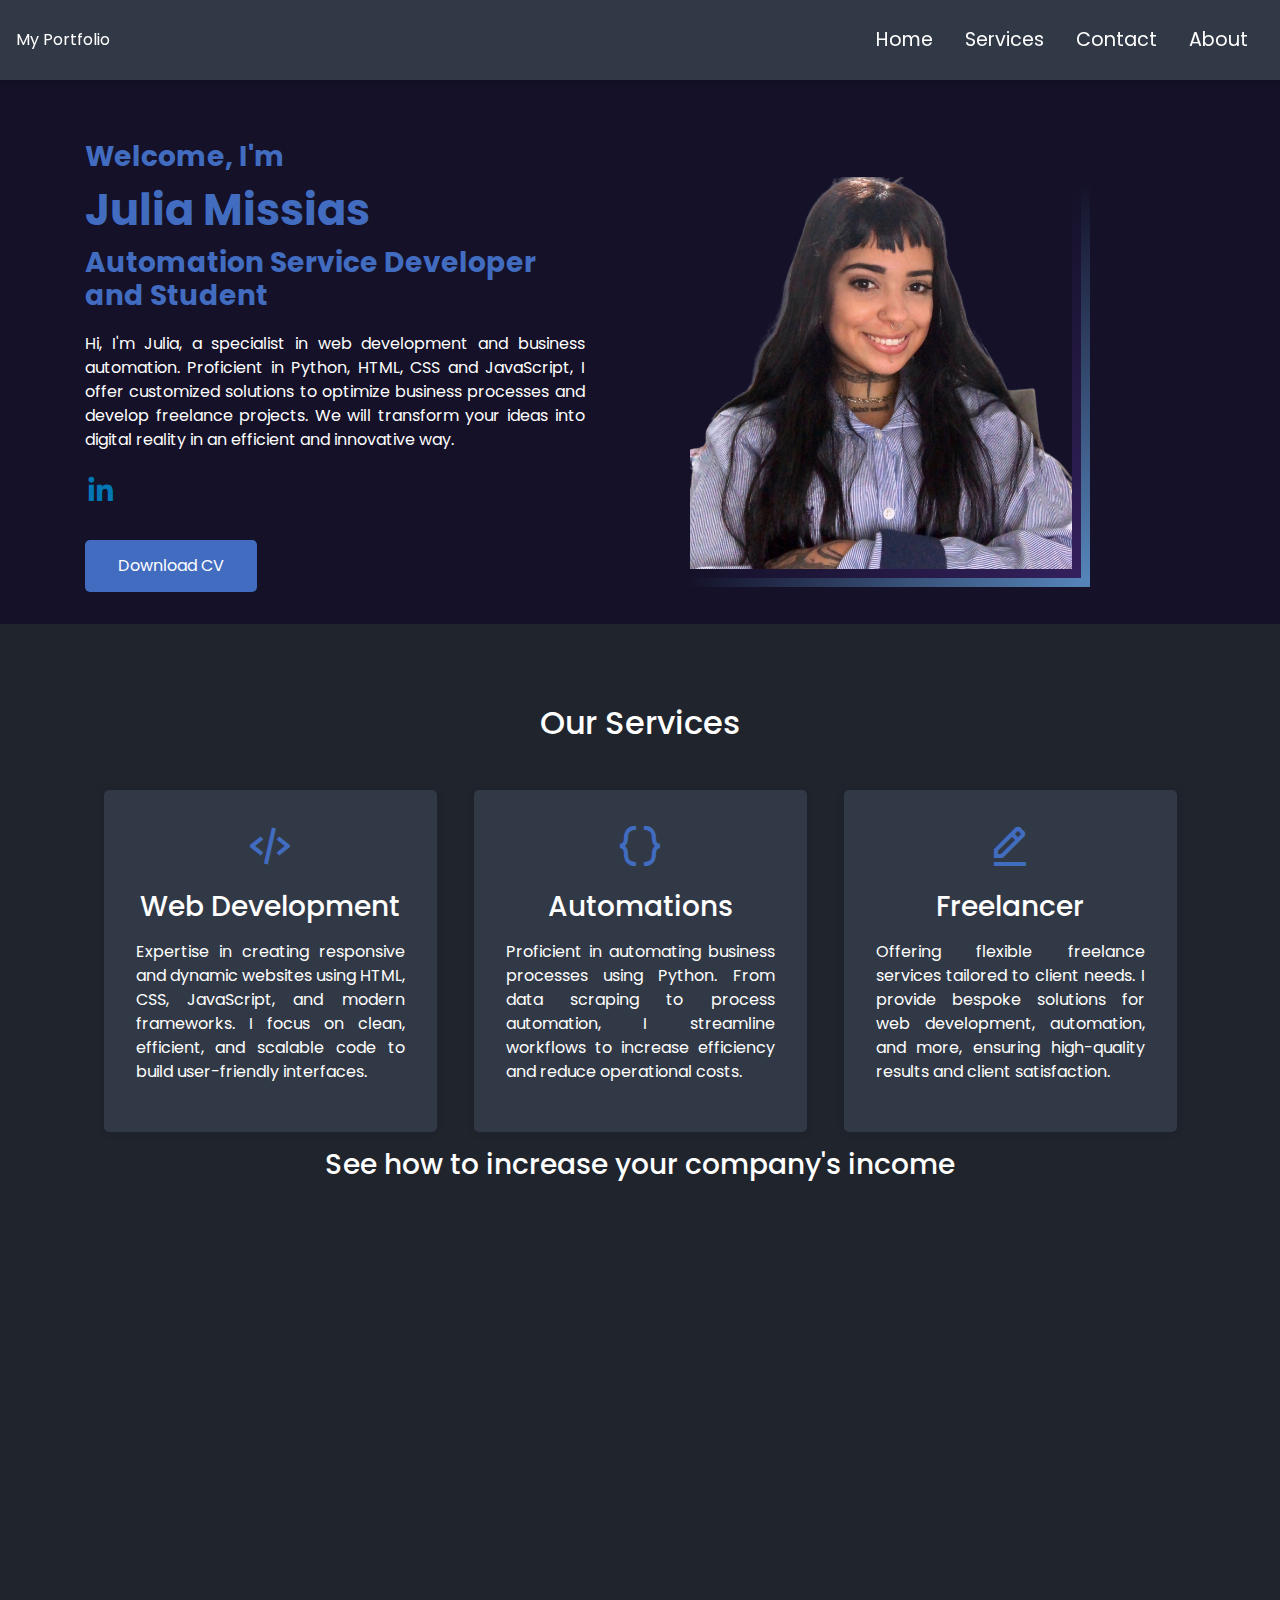
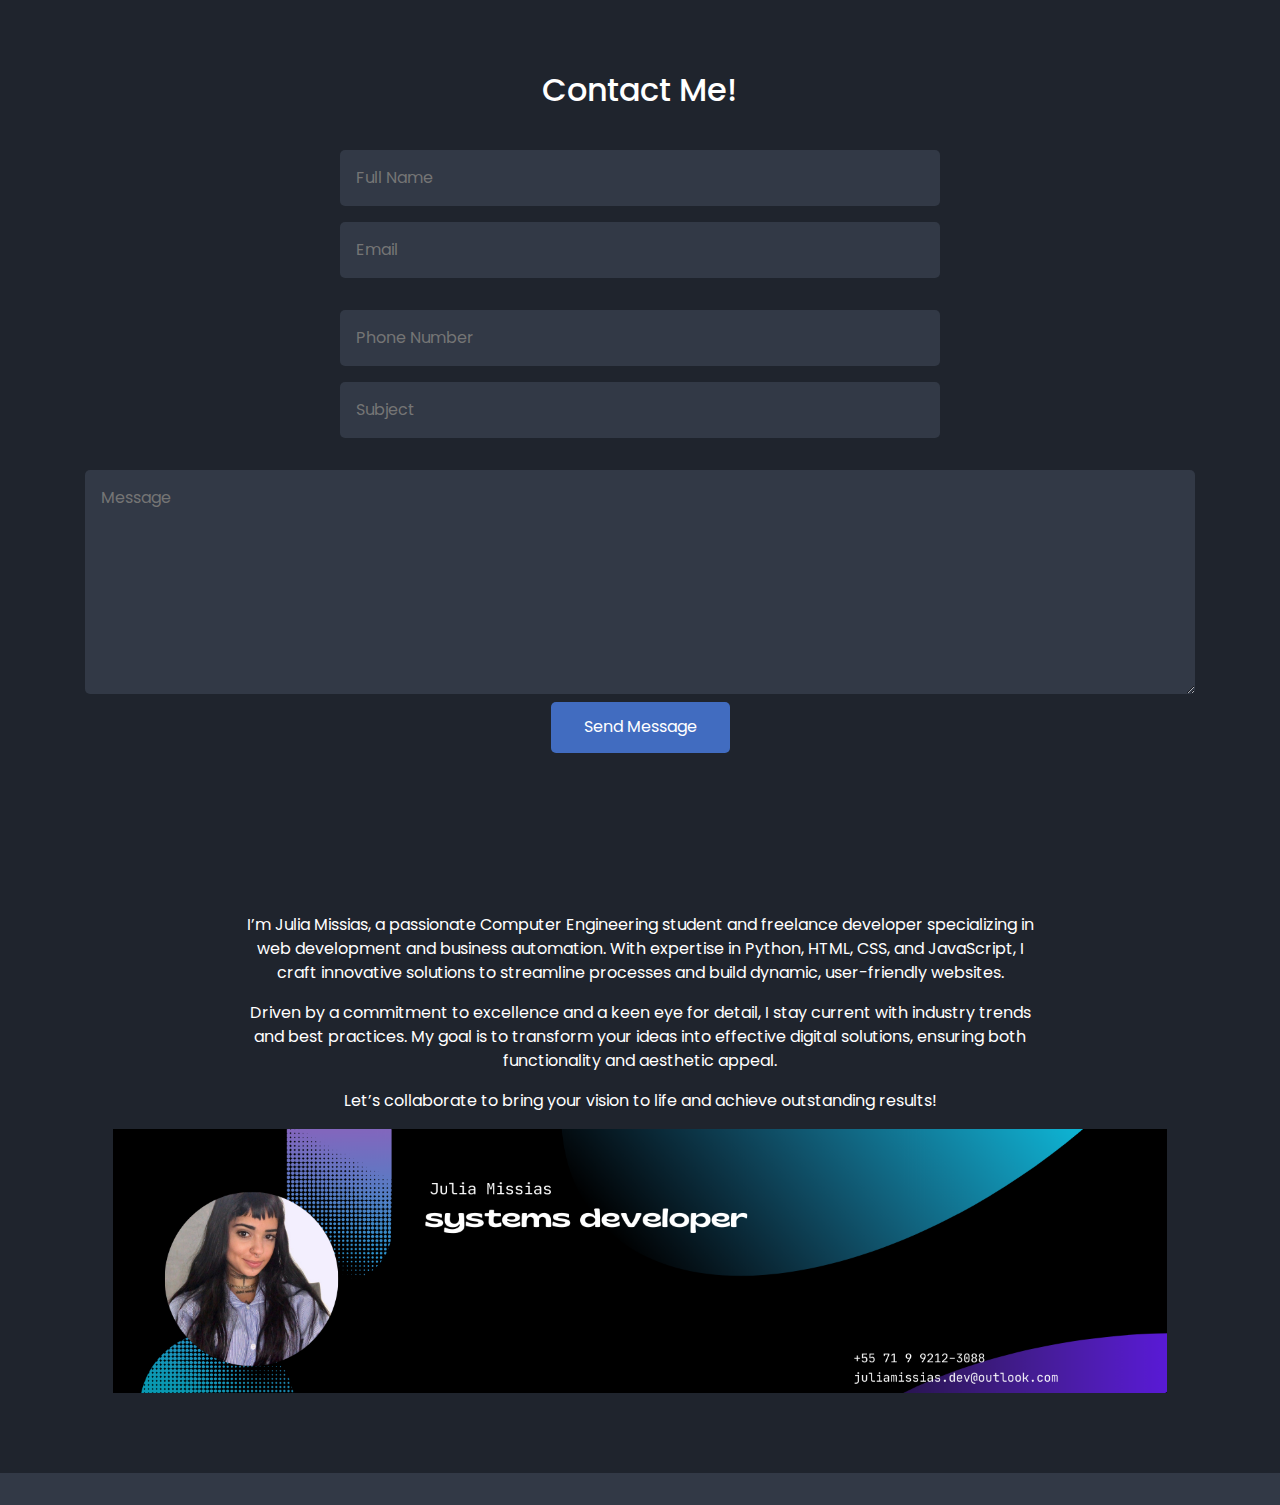
<file: index.html>
<!DOCTYPE html>
<html lang="en">
<head>
    <meta charset="UTF-8">
    <meta name="viewport" content="width=device-width, initial-scale=1.0">
    <title>Portfólio de Julia Missias</title>
    <link rel="shortcut icon" href="#" type="image/x-icon">
    <!-- Box icons -->
    <link href='https://unpkg.com/boxicons@2.1.4/css/boxicons.min.css' rel="stylesheet">
    <!-- Bootstrap CSS -->
    <link rel="stylesheet" href="https://stackpath.bootstrapcdn.com/bootstrap/4.5.2/css/bootstrap.min.css">
    <!-- Custom CSS -->
    <link rel="stylesheet" href="css/style.css">
</head>
<body>
    <header>
        <a href="#" class="logo">My Portfolio</a>
        <div class="nav">
            <a href="#home">Home</a>
            <a href="#services">Services</a>
            <a href="#contact">Contact</a>
            <a href="#about-footer">About</a>
        </div>
    </header>

    <!-- Home section -->
    <section class="home" id="home">
        <div class="container d-flex flex-column flex-lg-row align-items-center">
            <div class="home-content">
                <h3>Welcome, I'm</h3>
                <h1>Julia Missias</h1>
                <h3>Automation Service <span>Developer</span> and <span>Student</span></h3>
                <p>
                    Hi, I'm Julia, a specialist in web development and business automation. Proficient in Python, HTML, CSS and JavaScript, I offer customized solutions to optimize business processes and develop freelance projects. We will transform your ideas into digital reality in an efficient and innovative way.
                </p>
                <div class="social-media">
                    <a href="https://www.linkedin.com/in/julia-missias-28465425b/"><i class='bx bxl-linkedin'></i></a>
                </div>
                <a href="docs/cv-julia-missias.pdf" class="btn" download target="_blank">Download CV</a>
            </div>
            <div class="home-img">
                <img src="img/Profile.png" alt="Profile picture">
            </div>
        </div>
    </section>
    <!-- /home section -->

    <!-- Services section -->
    <section class="services" id="services">
        <div class="container">
            <h2>Our <span>Services</span></h2>
            <div class="service-container">
                <div class="services-box">
                    <i class='bx bx-code-alt'></i>
                    <h3>Web Development</h3>
                    <p>
                        Expertise in creating responsive and dynamic websites using HTML, CSS, JavaScript, and modern frameworks. I focus on clean, efficient, and scalable code to build user-friendly interfaces.
                    </p>
                </div>
                <div class="services-box">
                    <i class='bx bx-code-curly'></i>
                    <h3>Automations</h3>
                    <p>
                        Proficient in automating business processes using Python. From data scraping to process automation, I streamline workflows to increase efficiency and reduce operational costs.
                    </p>
                </div>
                <div class="services-box">
                    <i class='bx bx-edit-alt'></i>
                    <h3>Freelancer</h3>
                    <p>
                        Offering flexible freelance services tailored to client needs. I provide bespoke solutions for web development, automation, and more, ensuring high-quality results and client satisfaction.
                    </p>
                </div>
            </div>

            <!-- Video section -->
            <div class="video-container">
                <h3>See how to increase your company's income</h3>
                <iframe width="560" height="315" src="https://www.youtube.com/embed/hQDBXs84wQ4" frameborder="0" allow="accelerometer; autoplay; clipboard-write; encrypted-media; gyroscope; picture-in-picture" allowfullscreen></iframe>
            </div>
        </div>
    </section>
    <!-- /services section -->

    <!-- Contact section -->
    <section class="contact" id="contact">
        <div class="container">
            <h2>Contact <span>Me!</span></h2>
            <form action="https://formspree.io/f/xgvwayld" method="POST">
                <div class="input-box">
                    <input type="text" name="name" placeholder="Full Name" required>
                    <input type="email" name="email" placeholder="Email" required>
                </div>
                <div class="input-box">
                    <input type="number" name="phone" placeholder="Phone Number">
                    <input type="text" name="subject" placeholder="Subject">
                </div>
                <textarea name="message" cols="30" rows="8" placeholder="Message" required></textarea>
                <button type="submit" class="btn">Send Message</button>
            </form>
        </div>
    </section>

    <!-- About section -->
    <section class="about" id="about-footer">
        <div class="container">
            <div class="about-content">
                <p>
                    I’m Julia Missias, a passionate Computer Engineering student and freelance developer specializing in web development and business automation. With expertise in Python, HTML, CSS, and JavaScript, I craft innovative solutions to streamline processes and build dynamic, user-friendly websites.
                </p>
                <p>
                    Driven by a commitment to excellence and a keen eye for detail, I stay current with industry trends and best practices. My goal is to transform your ideas into effective digital solutions, ensuring both functionality and aesthetic appeal.
                </p>
                <p>
                    Let’s collaborate to bring your vision to life and achieve outstanding results!
                </p>
            </div>
            <div class="about-img">
                <img src="img/fundodosite.png" alt="About me">
            </div>
        </div>
    </section>

    <!-- Footer section -->
    <footer>
        <!-- Footer content here -->
    </footer>

    <!-- Bootstrap JS and dependencies -->
    <script src="https://code.jquery.com/jquery-3.5.1.slim.min.js"></script>
    <script src="https://cdn.jsdelivr.net/npm/@popperjs/core@2.5.4/dist/umd/popper.min.js"></script>
    <script src="https://stackpath.bootstrapcdn.com/bootstrap/4.5.2/js/bootstrap.min.js"></script>
    <!-- Custom JS -->
    <script src="js/script.js"></script>
</body>
</html>
</file>
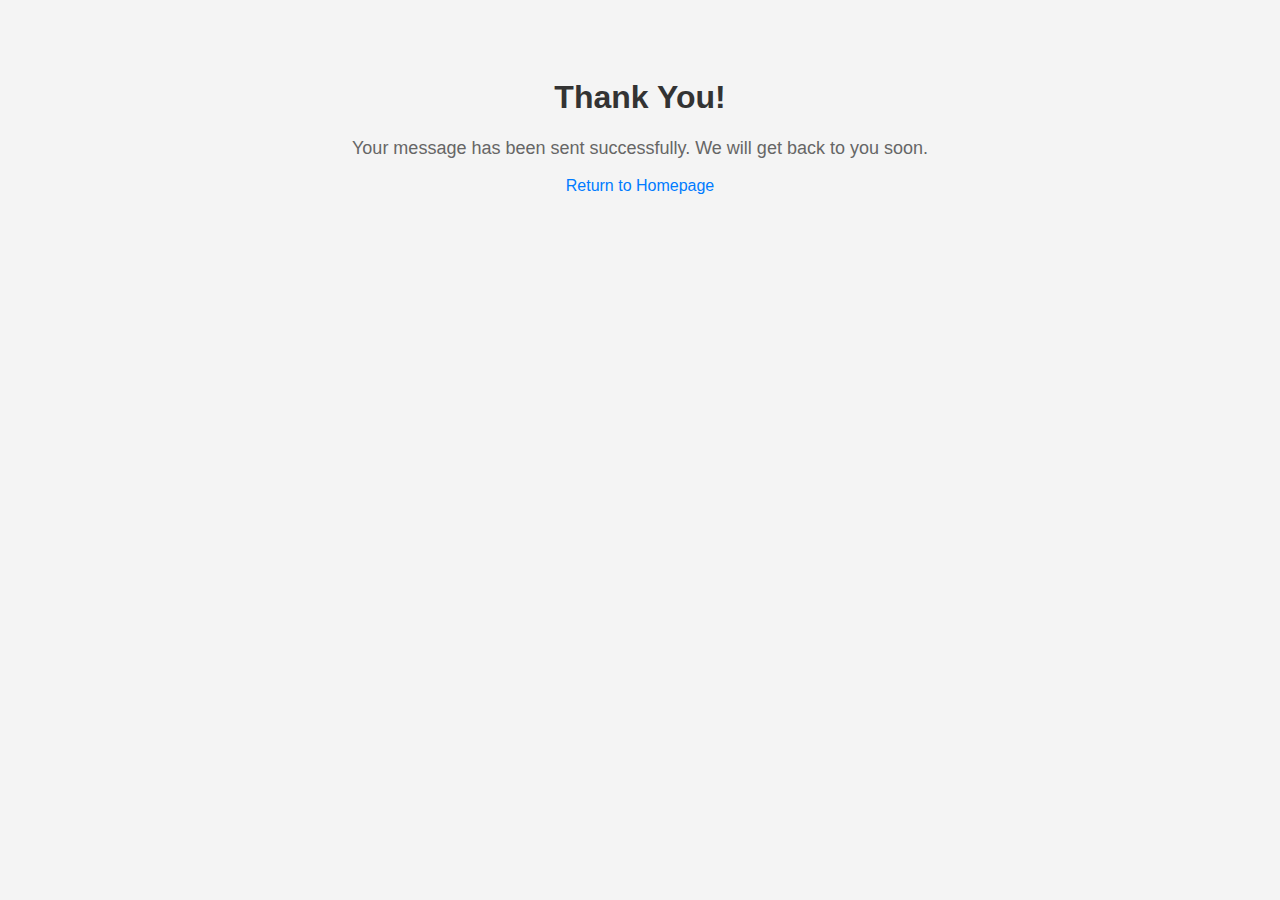
<file: success.html>
<!DOCTYPE html>
<html lang="en">
<head>
    <meta charset="UTF-8">
    <meta name="viewport" content="width=device-width, initial-scale=1.0">
    <title>Thank You!</title>
    <style>
        body {
            font-family: Arial, sans-serif;
            text-align: center;
            padding: 50px;
            background-color: #f4f4f4;
        }
        h1 {
            color: #333;
        }
        p {
            font-size: 18px;
            color: #666;
        }
        a {
            color: #007bff;
            text-decoration: none;
            font-size: 16px;
        }
        a:hover {
            text-decoration: underline;
        }
    </style>
</head>
<body>
    <h1>Thank You!</h1>
    <p>Your message has been sent successfully. We will get back to you soon.</p>
    <a href="index.html">Return to Homepage</a>
</body>
</html>
</file>
<file: css/style.css>
/* Imports the Poppins font from Google Fonts */
@import url('https://fonts.googleapis.com/css?family=Poppins:wght@300;400;500;600;700;800&display=swap');

/* Root variables for theme colors */
:root {
    --main-color: #416cc0;
    --text-color: #ffffff;
    --bg-color-01: #1f242d;
    --bg-color-02: #323946;
    --bg-color-61: #141128;
    --color-00: #0000001a;
    --color-e2: #e2e2e2;
    --color-62: #29292b; 
}

/* Global styles */
* {
    margin: 0;
    padding: 0;
    box-sizing: border-box;
    text-decoration: none;
    border: none;
    outline: none;
    scroll-behavior: smooth;
}

body {
    font-family: "Poppins", sans-serif;
    font-size: 16px;
    background-color: var(--bg-color-61);
    color: var(--text-color);
    margin-top: 60px;
}

/* Header styles */
header {
    position: fixed;
    top: 0;
    left: 0;
    width: 100%;
    background: var(--bg-color-02);
    color: var(--text-color);
    z-index: 1000;
    box-shadow: 0 4px 6px rgba(0, 0, 0, 0.1);
    padding: 1rem;
    display: flex;
    justify-content: space-between;
    align-items: center;
}

.logo {
    color: var(--text-color);
}

.nav {
    display: flex;
}

.nav a {
    font-size: 1.2rem;
    color: var(--text-color);
    padding: 0.6rem 1rem;
    transition: 0.45s;
    cursor: pointer;
}

.nav a:hover {
    color: var(--main-color);
}

/* Home section styles */
.home {
    display: flex;
    flex-direction: column;
    align-items: center;
    padding-top: 5rem;
    text-align: center;
}

.home-content {
    width: 90%;
    max-width: 600px;
    margin-bottom: 2rem;
}

.home-content h3,
.home-content h1 {
    color: var(--main-color);
    font-weight: 700;
}

.home-content h1 {
    line-height: 1.3;
    font-size: 2.7rem;
}

.home-content p {
    margin-top: 1.2rem;
    text-align: justify;
}

.home-content .btn {
    background-color: var(--main-color);
    color: var(--text-color);
    padding: 0.8rem 2rem;
    border-radius: 5px;
    transition: 0.3s;
    margin-top: 1.5rem;
}

.home-content .btn:hover {
    background-color: var(--color-62);
}

.home-img {
    width: 100%;
    max-width: 400px;
    margin: 0 auto;
    border-right: solid 0.6rem var(--main-color);
    border-bottom: solid 0.6rem var(--main-color);
    border-image: linear-gradient(135deg, transparent 50%, rgb(85, 132, 185)) 1;
}

.home-img img {
    width: 100%;
    border-right: solid 0.6rem var(--main-color);
    border-bottom: solid 0.6rem var(--main-color);
    border-image: linear-gradient(135deg, transparent 50%, rgb(51, 32, 92)) 1;
}

/* Services section styles */
.services {
    padding: 5rem 0;
    text-align: center;
    background-color: var(--bg-color-01);
}

.services h2 {
    margin-bottom: 2rem;
}

.service-container {
    display: flex;
    flex-direction: column;
    align-items: center;
}

.services-box {
    background-color: var(--bg-color-02);
    padding: 2rem;
    border-radius: 5px;
    box-shadow: 0 0 10px var(--color-00);
    transition: transform 0.3s;
    width: 80%;
    max-width: 400px;
    margin: 1rem 0;
}

.services-box:hover {
    transform: translateY(-10px);
}

.services-box i {
    font-size: 3rem;
    color: var(--main-color);
}

.services-box h3 {
    margin: 1rem 0;
}

.services-box p {
    margin-bottom: 1rem;
    text-align: justify;
}

/* Contact section styles */
.contact {
    padding: 5rem 0;
    text-align: center;
    background-color: var(--bg-color-01);
}

.contact h2 {
    margin-bottom: 2rem;
}

.contact form {
    display: flex;
    flex-direction: column;
    align-items: center;
}

.contact .input-box {
    display: flex;
    flex-direction: column;
    width: 100%;
    max-width: 600px;
    margin-bottom: 1rem;
}

.contact input,
.contact textarea {
    width: 100%;
    padding: 1rem;
    margin: 0.5rem 0;
    border-radius: 5px;
    background-color: var(--bg-color-02);
    color: var (--text-color);
}

.contact .btn {
    background-color: var(--main-color);
    color: var(--text-color);
    padding: 0.8rem 2rem;
    border-radius: 5px;
    transition: 0.3s;
}

.contact .btn:hover {
    background-color: var(--color-62);
}

/* About section styles */
.about {
    padding: 5rem 0;
    background-color: var(--bg-color-01);
    text-align: center;
}

.about-content {
    margin-bottom: 1rem;
    width: 90%;
    max-width: 800px;
    margin: 0 auto;
}

.about-img {
    margin-top: 1rem;
    text-align: center;
}

.about-img img {
    max-width: 95%;
    height: auto;
}

/* Footer styles */
footer {
    text-align: center;
    padding: 1rem 0;
    background-color: var(--bg-color-02);
    color: var(--text-color);
}

.social-media a {
    font-size: 2rem;
    color: #0077b5;
}

/* Media queries */
@media (min-width: 768px) {
    .home {
        flex-direction: row;
        justify-content: space-between;
        text-align: left;
    }
    .home-content {
        width: 45%;
    }
    .home-img {
        width: 45%;
    }
    .service-container {
        flex-direction: row;
        justify-content: space-around;
    }
    .services-box {
        width: 30%;
        margin: 1rem;
    }
}
</file>
